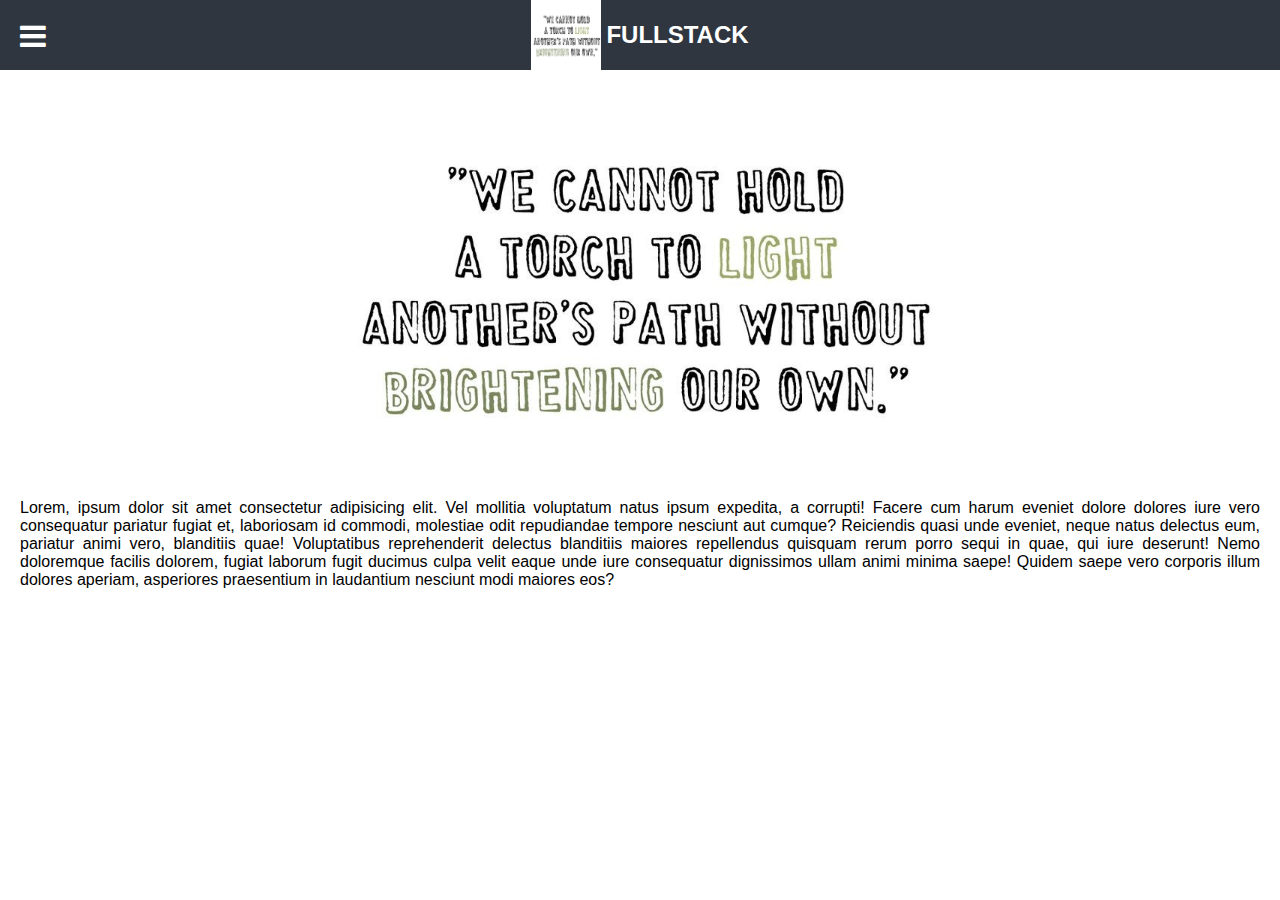
<file: Assignment-10/index.html>
<!DOCTYPE html>
<html lang="en">
  <head>
    <meta charset="UTF-8" />
    <meta name="viewport" content="width=device-width, initial-scale=1.0" />
    <title>Responsive Side-Bar</title>
    <link rel="stylesheet" href="https://stackpath.bootstrapcdn.com/font-awesome/4.7.0/css/font-awesome.min.css" >
    <link rel="stylesheet" href="css/style.css" />
  <body>
    <div class="header">
        <img
        src="./images/banner.jpeg"
        alt=""
      />
        <h2>FULLSTACK</h2>
    </div>
        <input type="checkbox"  id="chk">
        <label for="chk" class="show-btn">
            <i class="fa fa-bars"></i>
        </label>
        <label for="chk" class="hide-btn">
            <i class="fa fa-times" ></i>
        </label>
    <div class="side-bar">
        <ul>
            <li>
              <a href="#"
                ><i class="fa fa-home" aria-hidden></i><span>Home</span></a
              >
            </li>
            <li>
              <a href="#"
                ><i class="fa fa-user" aria-hidden></i><span>About</span></a
              >
            </li>
            <li>
              <a href="#"
                ><i class="fa fa-tasks" aria-hidden></i><span>Services</span></a
              >
            </li>
            <li>
              <a href="#"
                ><i class="fa fa-rss" aria-hidden></i><span>Blog</span></a
              >
            </li>
            <li>
              <a href="#"
                ><i class="fa fa-id-card" aria-hidden></i
                ><span>Contact</span></a
              >
            </li>
          </ul>
      <div class="social">          
        <a href="#" target="_blank" "><i class="fa fa-facebook-square"></i></a>
        <a href="#" target="_blank" "><i class="fa fa-youtube-square" aria-hidden="true"></i></a>
        <a href="#" target="_blank" "><i class="fa fa-instagram" aria-hidden="true"></i></a>
      </div>
    </div>
    <div class="main-content">
        <img src="./images/banner.jpeg" alt="">
        <p>
            Lorem, ipsum dolor sit amet consectetur adipisicing elit. Vel mollitia voluptatum natus ipsum expedita, a corrupti! Facere cum harum 
            eveniet dolore dolores iure vero consequatur pariatur fugiat et, laboriosam id commodi, molestiae odit repudiandae tempore nesciunt aut 
            cumque? Reiciendis quasi unde eveniet, neque natus delectus eum, pariatur animi vero, blanditiis quae! Voluptatibus reprehenderit delectus 
            blanditiis maiores repellendus quisquam rerum porro sequi in quae, qui iure deserunt! Nemo doloremque facilis dolorem, fugiat laborum fugit ducimus culpa velit eaque
            unde iure consequatur dignissimos ullam animi minima saepe! Quidem saepe vero corporis illum dolores aperiam, asperiores praesentium in laudantium nesciunt modi maiores eos?
        </p>
    </div>  
  </body>
</html>
</file>
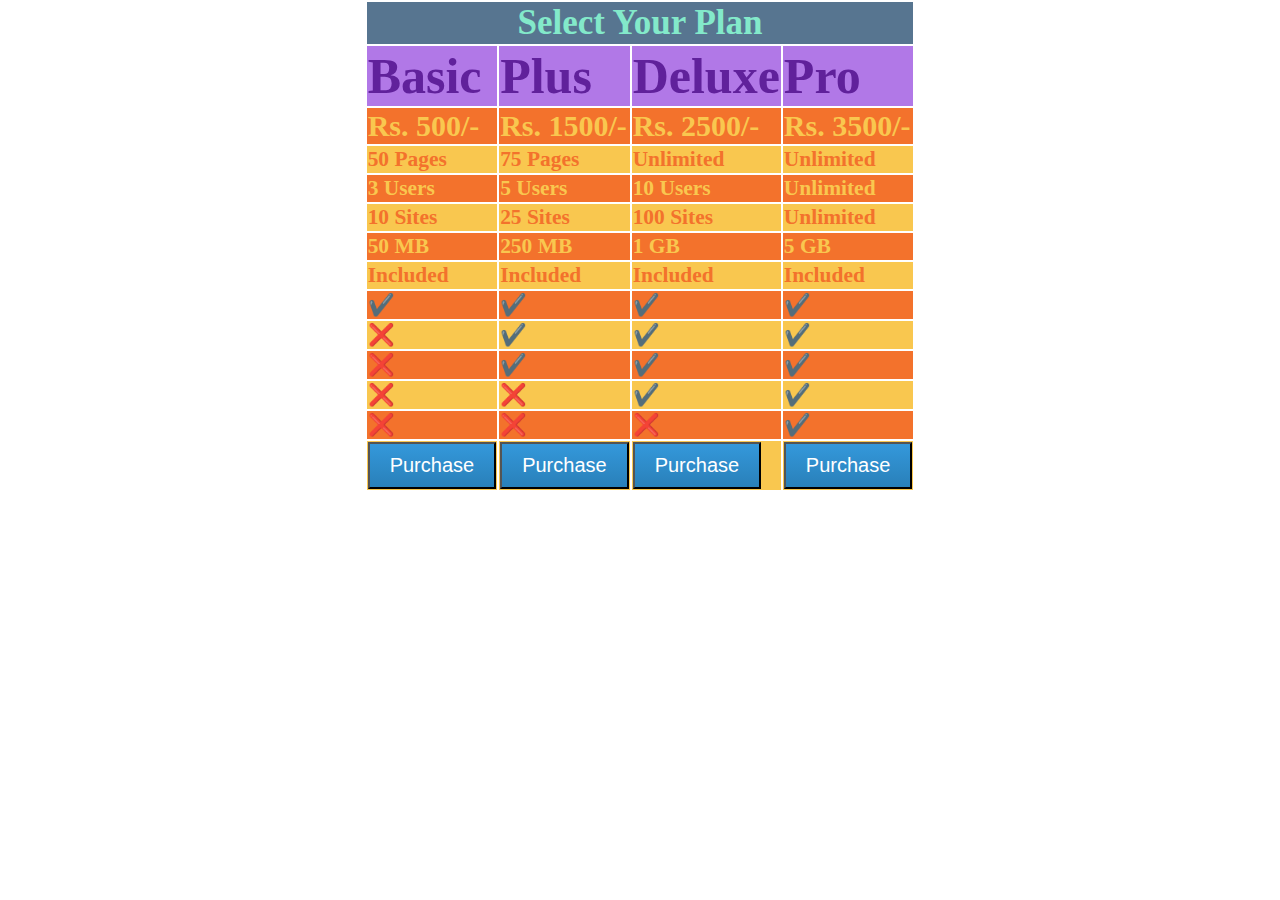
<file: Assignment-13/index.html>
<!DOCTYPE html>
<html lang="en">

<head>
    <meta charset="UTF-8">
    <meta http-equiv="X-UA-Compatible" content="IE=edge">
    <meta name="viewport" content="width=device-width, initial-scale=1.0">
    <title>Custom Plan Table</title>
    <link rel="stylesheet" href="./css/styles.css"/>
</head>

<body>
    <table id="mainTable">
        <thead>
            <tr>
                <td id="mainHeading">Select Your Plan</td>
            </tr>
        </thead>
        <tbody id="tableBody">
            <tr>
                <td><button class="btn"></button></td>
            </tr>
        </tbody>
    </table>
    <script src="./index.js"></script>
</body>

</html>
</file>
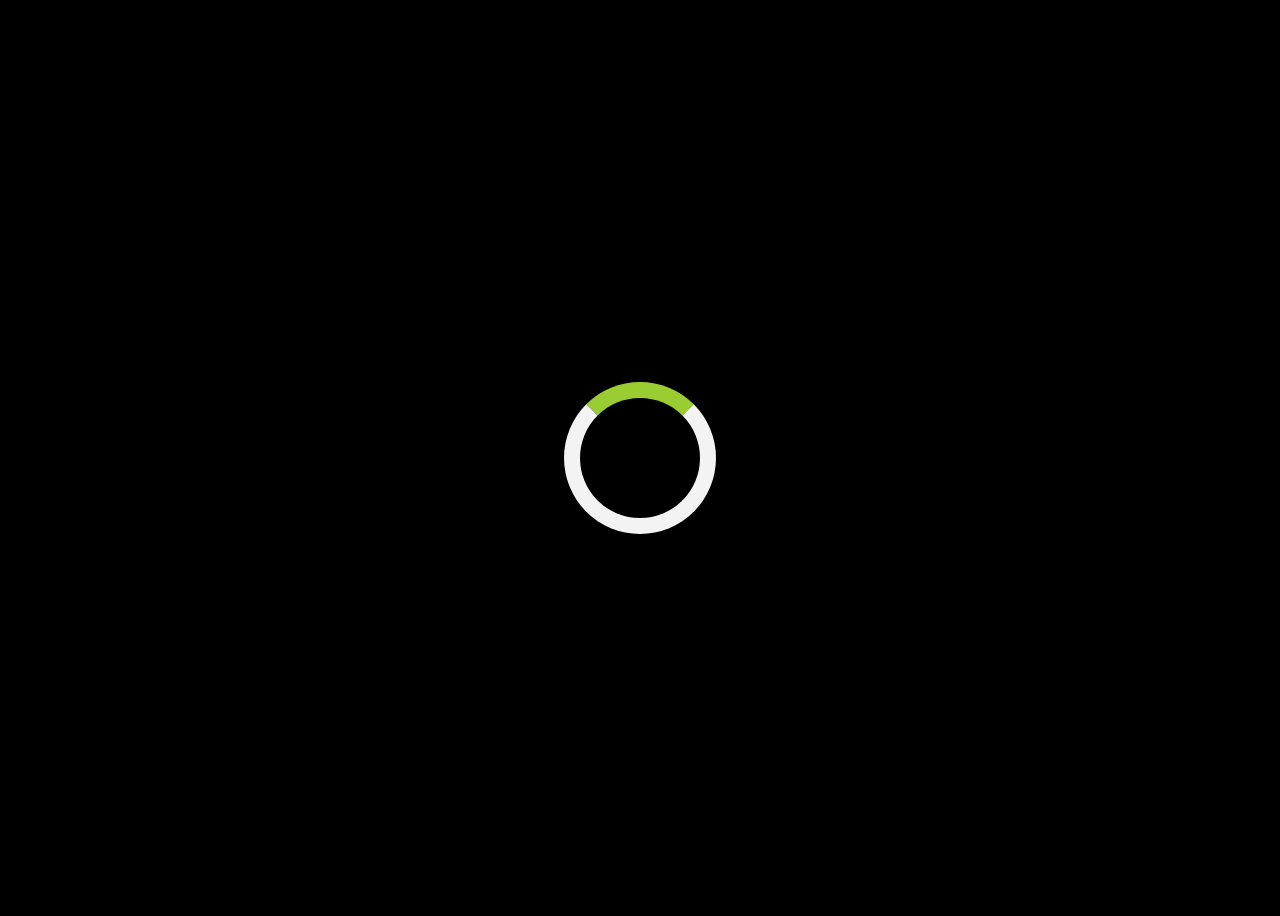
<file: Assignment-14/index.html>
<!DOCTYPE html>
<html lang="en">
<head>
    <meta charset="UTF-8">
    <meta http-equiv="X-UA-Compatible" content="IE=edge">
    <meta name="viewport" content="width=device-width, initial-scale=1.0">
    <title>JS Counter with Loader</title>
    <link rel="stylesheet" href="css/styles.css">
</head>
<body id = "body">
    
    <div id="main-container" class="container">
        <div  id="loading" class="loader"></div>
    </div>
   
    
    <script src="script.js"></script>
</body>
</html>
</file>
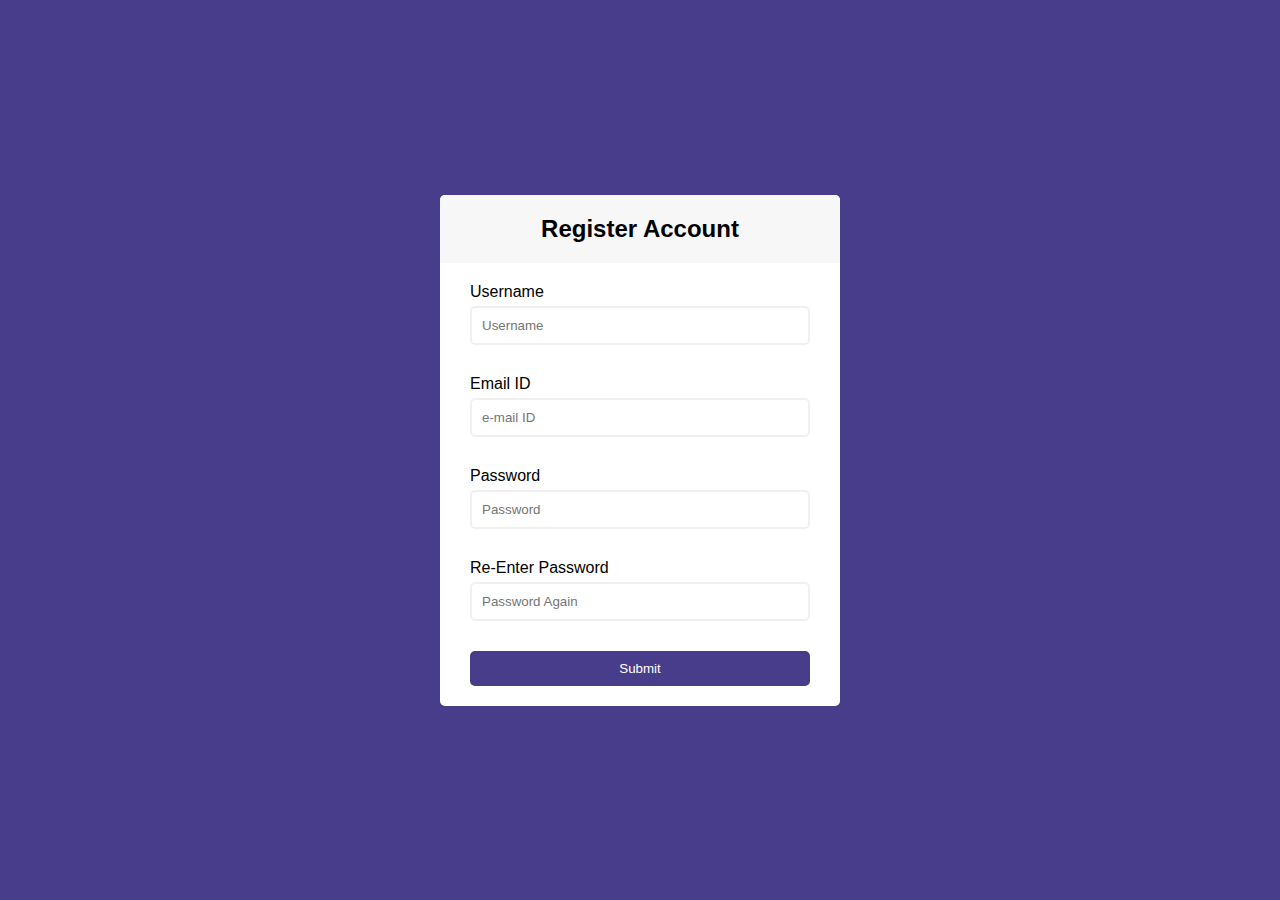
<file: Assignment-15/index.html>
<!DOCTYPE html>
<html lang="en">
  <head>
    <meta charset="UTF-8" />
    <meta name="viewport" content="width=device-width, initial-scale=1.0" />
    <title>Form Validation</title>
    <link rel="stylesheet" href="style.css" />
    <link
      rel="stylesheet"
      href="https://stackpath.bootstrapcdn.com/font-awesome/4.7.0/css/font-awesome.min.css"
      integrity="sha384-wvfXpqpZZVQGK6TAh5PVlGOfQNHSoD2xbE+QkPxCAFlNEevoEH3Sl0sibVcOQVnN"
      crossorigin="anonymous"
    />
  </head>
  <body>
    <div class="container">
      <div class="header">
        <h2>Register Account</h2>
      </div>
      <form class="form" id="form">
        <div class="form-control">
          <label for="username">Username</label>
          <input type="text" id="username" placeholder="Username" />
          <i class="fa fa-check-circle"></i>
          <i class="fa fa-exclamation-circle"></i>
          <small>Error Msg</small>
        </div>

        <div class="form-control">
          <label for="email">Email ID </label>
          <input type="text" id="email" placeholder="e-mail ID" />
          <i class="fa fa-check-circle"></i>
          <i class="fa fa-exclamation-circle"></i>
          <small>Error Msg</small>
        </div>

        <div class="form-control">
          <label for="password1">Password</label>
          <input type="password" id="password1" placeholder="Password" />
          <i class="fa fa-check-circle"></i>
          <i class="fa fa-exclamation-circle"></i>
          <small>Error Msg</small>
        </div>

        <div class="form-control">
          <label for="password2">Re-Enter Password</label>
          <input type="password" id="password2" placeholder="Password Again" />
          <i class="fa fa-check-circle"></i>
          <i class="fa fa-exclamation-circle"></i>
          <small>Error Msg</small>
        </div>
        <button type="submit">Submit</button>
      </form>
    </div>

    <script src="script.js"></script>
  </body>
</html>
</file>
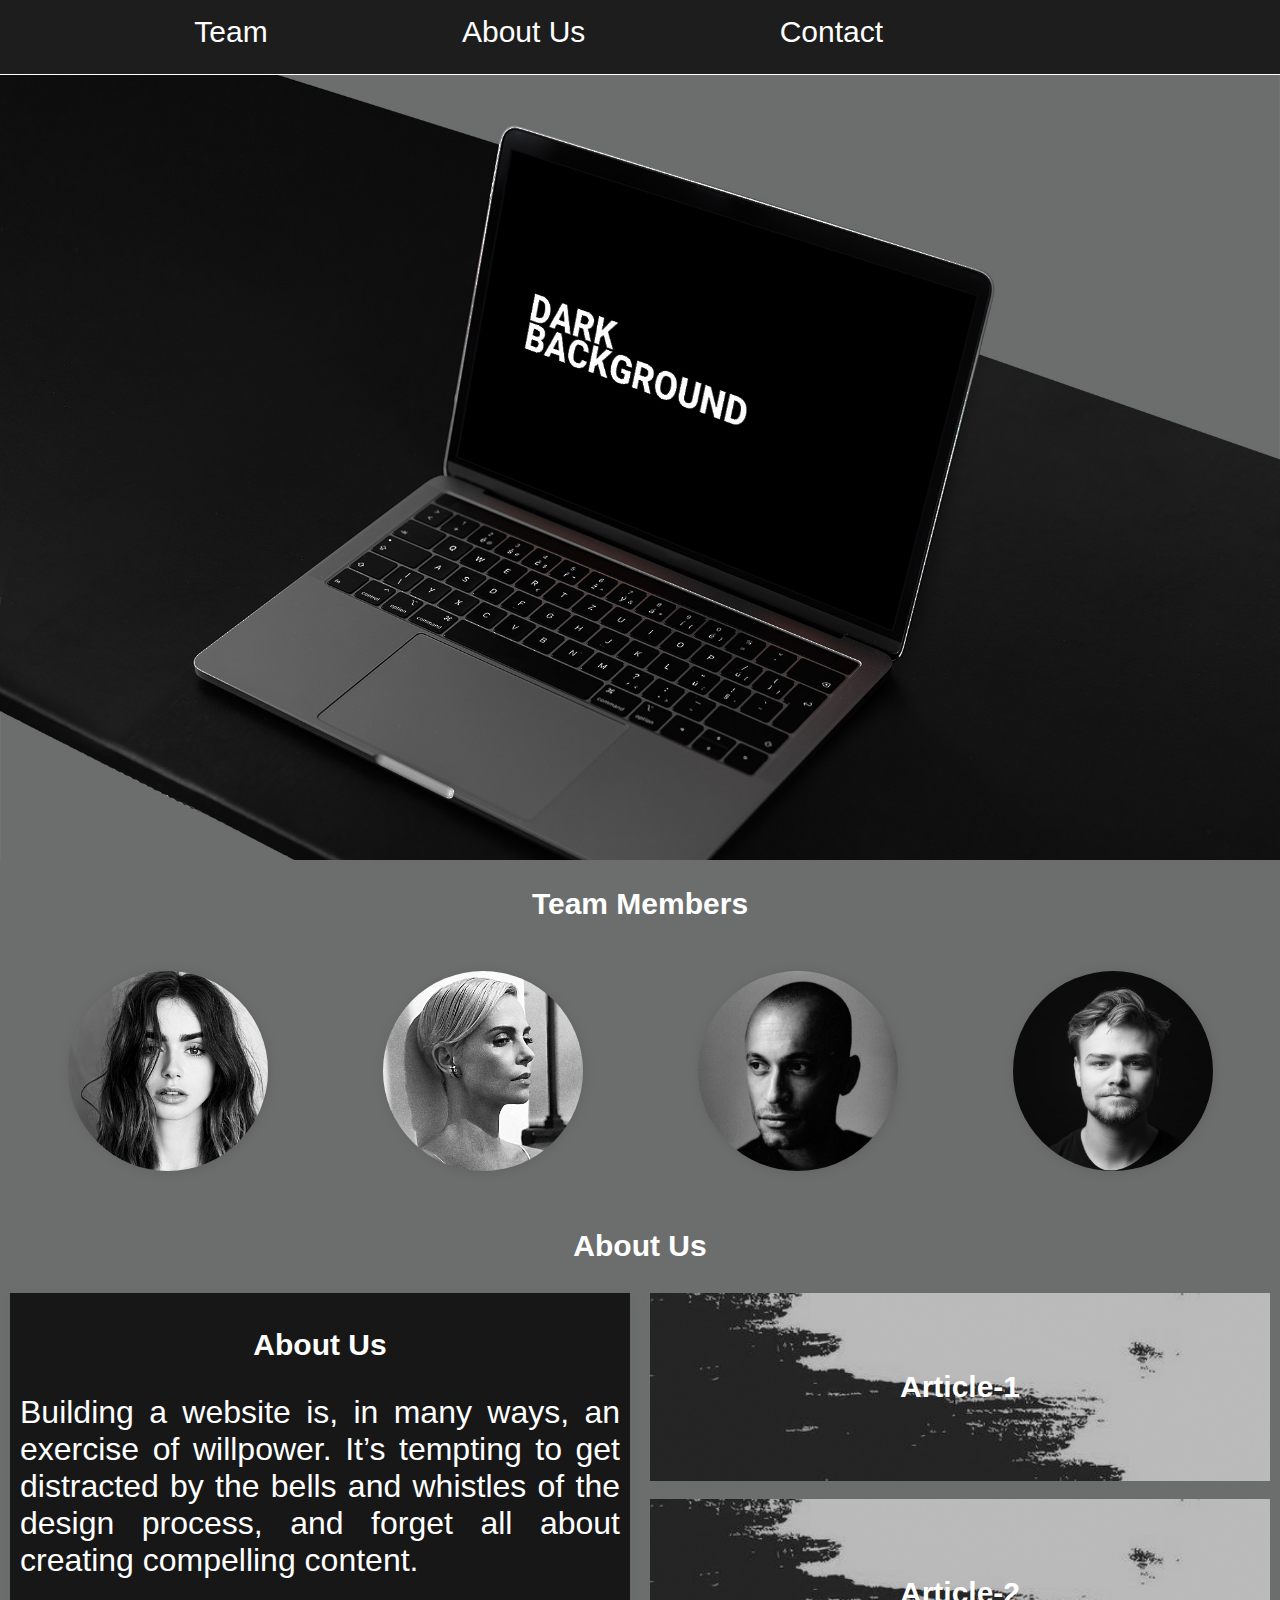
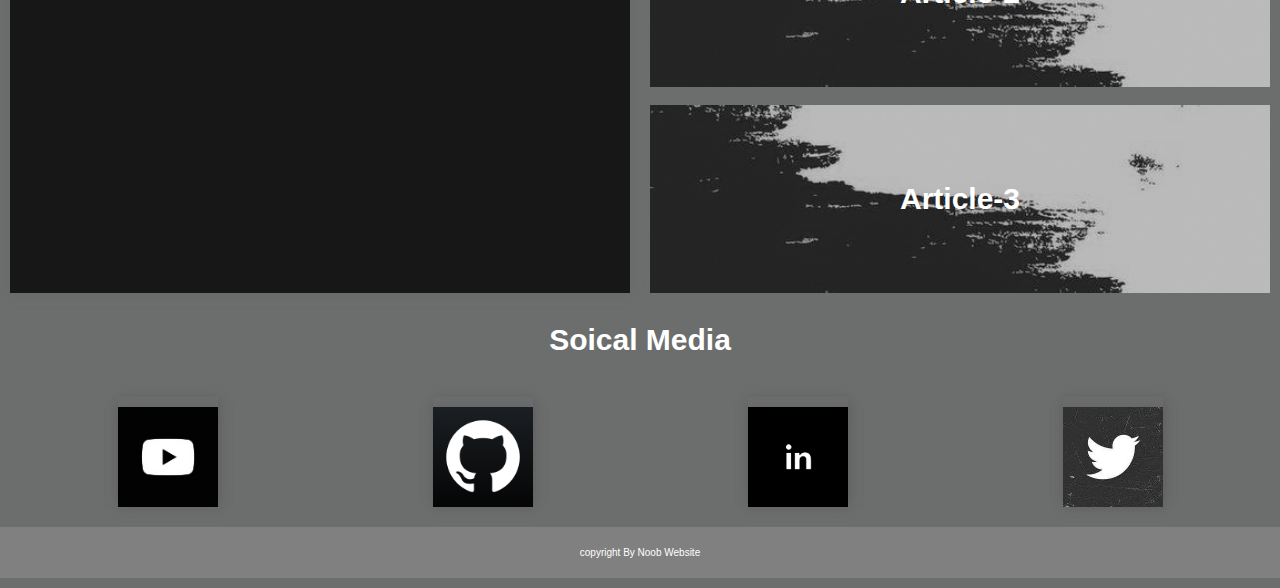
<file: Assignment-9/index.html>
<!DOCTYPE html>
<html lang="en">

<head>
    <meta charset="UTF-8">
    <meta http-equiv="X-UA-Compatible" content="IE=edge">
    <meta name="viewport" content="width=device-width, initial-scale=1.0">
    <title>Assignmet 7</title>
    <link rel="stylesheet" href="./style.css">
</head>

<body>
    <header class="tac cw bclg p10 navBar">
        <nav>
            <a href="#link1" class="tH"> Team</a>
            <a href="#link2" class="tH"> About Us</a>
            <a href="#link3" class="tH"> Contact</a>
            <a class="oC" onclick="clicked()">:</a>
        </nav>
        <div class="newBar" id="newBar">
            <a href="#link1" onclick="clicked()">Team</a>
            <a href="#link2" onclick="clicked()">About Us</a>
            <a href="#link3" onclick="clicked()">Contact</a>
            <a onclick="clicked()">X</a>
        </div>
    </header>
    <div class="mb10 bill">
        
        <img class="bannerImg"src="./dark background.jpg"/>
    </div>
    <span id="link1"></span>
    <div class="tac cw"><h1>Team Members</h1></div>
    <div class="p10 cirCont">
        <div class="cirCont2">
            <div class="circle">
                <img class = "llImg circle" src="./1.png" />
            </div>
            <div class="circle">
                <img class = "llImg circle" src="./2.jpg" />
            </div>
        </div>
        <div class="cirCont2">
            <div class="circle">
                <img class = "llImg circle" src="./3.jpg" />
            </div>
            <div class="circle">
                <img class = "llImg circle" src="./4.jpg" />
            </div>
        </div>
    </div>
    <div class="tac mb10 cw"><h1 id="link2">About Us</h1></div>
    <div class="boxContainer mb10">
        <div class="boxContainerInner">
            <div class="itm2 bcbillu  tac cw p10 resText" >
                <h2>About Us</h2>
                <p class="taj" style="font-size:xx-large;">Building a website is, in many ways, an exercise of willpower. It’s tempting to get distracted by the bells and whistles of the design process, and forget all about creating compelling content.</p>
            </div>
        </div>
        <div class="boxContainerInner">
            <div class="itm dfaic tac cw bgImg">
                <h2>
                    Article-1
                </h2>
            </div>
            <div class="itm dfaic tac cw bgImg">
                <h2>
                    Article-2
                </h2>
            </div> 
            <div class="itm dfaic tac cw bgImg">
                <h2>
                    Article-3
                </h2>
            </div>
        </div>
    </div>
    <div class="tac cw">
        <h1 id="link3">
            Soical Media
        </h1>
    </div>
    <div class="p10 cirCont mb10">
        <div class="cirCont2">
            <div class="sqaure">
                <a href="https:/www.youtube.com" target="blank">
                    <img class = "sqaure"src="./unnamed.jpg">
                </a>
            </div>
            <div class="sqaure">
                <a href="https:/www.github.com" target="blank">
                
                    <img src="./unnamed.png" class="sqaure">
                </a>
            </div>
        </div>
        <div class="cirCont2">
            <div class="sqaure">
                <a href="https:/www.linkedin.com" target="blank">
                
                    <img src="./images.png" alt="" class="sqaure">
                </a>
            </div>
            <div class="sqaure">
                <a href="https:/www.twitter.com" target="blank">
                
                    <img src="./AaUbc7ao_400x400.jpg" alt="" class="sqaure">
                </a>
            </div>
        </div>
    </div>
    <!-- <div class="tac mb10">Section-4</div> -->
    <footer class="tac cw bclg p10 mb10">
        <p style="font-size: x-small;">copyright By Noob Website</p>
    </footer>
    <script src="./script.js"></script>
</body>

</html>
</file>
<file: Assignment-10/css/style.css>
*{
    padding: 0;
    margin: 0;
    box-sizing: border-box;
    font-family: Arial, Helvetica, sans-serif;        
}
.header
{
    width: 100%;
    height: 70px;
    background-color: #2f3640;
    position: fixed;
    top: 0;            
    display: flex;
    justify-content: center;
}
.header img
{
    height: 70px;
    width: 70px;
    margin-right: 5px;
}
.header h2
{            
    line-height: 70px;
    text-align: center;
    color: white;            
}
.side-bar
{
    width: 20%;
    height: 100vh;
    background-color:#353b48 ;
    position: fixed;
    top: 0;
    left: -100%;
    margin-top: 70px; 
    transition: .7s;
}
ul
{
    list-style: none;
    margin: 0;padding: 0;
}
ul li
{
    color: white;
    border-bottom: 2px solid rgba(255,255,255,.1);
}
ul li a 
{
    display: block;
    color: white;
    text-decoration: none;
    text-transform: uppercase;
    padding: 20px;
}    
ul li a:hover
{
    background-color: #dcdde1;
color: black;    
}  
ul li a:hover i {
background-color: #dcdde1;
color: black;
}
a i {
font-size: 18px;
color: white;
margin-right: 20px;
}  
.show-btn, .hide-btn
{
    position: fixed;
    font-size: 30px;
    color: white;
    transition: .4s;
    top: 20px;
    left: 20px;            
}
.hide-btn
{
    opacity: 0;
}
#chk
{
    position: absolute;
    visibility: hidden;  
     z-index: -100;
}

    #chk:checked ~ .side-bar
    {
        left: 0;
    }
    #chk:checked ~ .show-btn
    {
        opacity: 0;
    }
    #chk:checked ~ .hide-btn
    {
        opacity: 1;
    }
    #chk:checked ~ .main-content
    {
        width: 80%;
    }
.main-content
{
    float: right;
    width: 100%;
    transition: .7s;
    padding: 20px;
}
.main-content img
{
    width: 100%;
    max-width: 600px;
    display: block;
    margin: auto;
    margin-top: 50px;
    
}
.main-content p
{
    text-align: justify;
}
.social
{
    margin-top: 180px;
    display: flex;
    justify-content: space-evenly;
    border-top: 2px solid rgba(255,255,255,.1);
    border-bottom: 2px solid rgba(255,255,255,.1);
}
.social i
{
    padding: 10px 0;
    font-size: 30px;
    color: white;
    float: left;
}

@media (max-width: 500px)
{
    .header
{
    width: 100%;
    height: 70px;
    background-color:  #2f3640;
    position: fixed;
    top: 0;            
    display: flex;
    justify-content: center;
}
.header img
{
    height: 70px;
    width: 70px;
    margin-right: 5px;
}
.header h2
{
    display: none;           
}
    .side-bar
{
    width: 100%;
    height: 100vh;
    background-color:#353b48 ;
    position: fixed;
    top: 0;
    left: -100%;
    margin-top: 70px;
    transition: .7s;
    
}
ul
{
    list-style: none;
    
}
ul li
{            
    border-bottom: 2px solid rgba(255,255,255,.1);
}
ul li a 
{
    display: block;
    color: white;
    text-decoration: none;
    text-transform: uppercase;
    padding: 20px;
}        

.show-btn, .hide-btn
{
    position: fixed;
    font-size: 30px;
    color: white;
    line-height: 70px;
    transition: .4s;
    top: 0px;
    left: 20px;            
}
.hide-btn
{
    opacity: 0;
}
#chk
{
    position: absolute;
    visibility: hidden;  
     z-index: -100;
}

    #chk:checked ~ .side-bar
    {
        left: 0;
    }
    #chk:checked ~ .show-btn
    {
        opacity: 0;
    }
    #chk:checked ~ .hide-btn
    {
        opacity: 1;
    }
    #chk:checked ~ .content
    {
        width: 80%;
    }
}
</file>
<file: Assignment-13/css/styles.css>
* {
  font-size: 1.05em;
  margin: 0;
}

#mainHeading {
  font-size: 50px;
  font-weight: bold;
}

#mainTable {
  margin: auto;
}

#mainHeading {
  font-size: 35px;
  text-align: center;
  color: #83e9ca;
  background-color: #577590;
}

#planName {
  font-size: 50px;
  color: #60219b;
  background-color: #b178e7;
}

#planCost {
  font-size: 30px;
  color: #f9c74f;
}

#tableBody td {
  font-weight: 600;
}

#tableBody tr:nth-child(odd) {
  color: #f3722c;
  background-color: #f9c74f;
}

#tableBody tr:nth-child(even) {
  color: #f9c74f;
  background-color: #f3722c;
}

.btn {
  background: #3498db;
  background-image: linear-gradient(to bottom, #3498db, #2980b9);
  font-family: Arial;
  color: #ffffff;
  font-size: 20px;
  padding: 10px 20px 10px 20px;
  text-decoration: none;
}

.btn:hover {
  background: #3cb0fd;
  background-image: linear-gradient(to bottom, #3cb0fd, #3498db);
  text-decoration: none;
}
/*# sourceMappingURL=styles.css.map */
</file>
<file: Assignment-14/css/styles.css>
body{
    background-color: black;
    display: flex;
    justify-content: center;
    align-items: center;
    height: 100vh;
}
.heading{
    font-size: 20px;
    font-family: monospace;
    text-align: center;
    color:white;
}
#main-container{
    /* border: solid 2px white;  */
}
.container{
    display: flex;
    border:solid 2px black;
    justify-content: center;
    align-items: center;
    height: 100px;
}
button{
    background-color: yellow;
    border:none;
    font-size: 50px;
    width: 50px;
    margin-left: 40px;
    margin-right: 40px;
}
p{
    color: yellow;
    font-size: 50px;
}
.fade{
    color: rgb(243, 243, 168);
}
h1{
    color: white;
}

.loader {
    border: 16px solid #f3f3f3; /* Light grey */
    border-top: 16px solid yellowgreen; /* Blue */
    border-radius: 50%;
    width: 120px;
    height: 120px;
    animation: spin 2s linear infinite;
    display: flex;
    justify-content: center;
    align-items: center;
    
  }
  
  @keyframes spin {
    0% { transform: rotate(0deg); }
    100% { transform: rotate(360deg); }
  }
</file>
<file: Assignment-15/style.css>
* {
  padding: 0;
  margin: 0;
  box-sizing: border-box;
}

body {
  background-color: darkslateblue;
  font-family: "Open Sans", sans-serif;
  height: 100vh;
  display: flex;
  justify-content: center;
  align-items: center;
}
.container {
  background-color: #fff;
  width: 400px;
  border-radius: 5px;
  overflow: hidden;
}
.header {
  background-color: #f7f7f7;
}
.header h2 {
  padding: 20px;
  text-align: center;
}
.form {
  padding: 20px 30px;
}
.form-control {
  margin-bottom: 10px;
  padding-bottom: 20px;
  position: relative;
}
.form-control label {
  display: block;
  margin-bottom: 5px;
}
.form-control input {
  display: block;
  width: 100%;
  padding: 10px;
  border-radius: 5px;
  outline: none;
  border: 2px solid #f0f0f0;
}
.form-control i {
  position: absolute;
  right: 10px;
  top: 40px;
  visibility: hidden;
}
.form-control small {
  position: absolute;
  left: 0;
  margin-top: 5px;
  visibility: hidden;
}
.form button {
  display: block;
  width: 100%;
  background-color: darkslateblue;
  color: white;
  padding: 10px;
  outline: none;
  border: none;
  border-radius: 5px;
  text-align: center;
}
.form-control.success input {
  border-color: rgb(48, 207, 48);
}
.form-control.success .fa-check-circle {
  visibility: visible;
  color: rgb(48, 207, 48);
}
.form-control.error input {
  border-color: red;
}
.form-control.error .fa-exclamation-circle {
  color: red;
  visibility: visible;
}
.form-control.error small {
  visibility: visible;
  color: red;
}
</file>
<file: Assignment-9/style.css>
* {
    /* font-weight: bold; */
    font-size: 30px;
    font-family: 'Segoe UI', Tahoma, Geneva, Verdana, sans-serif;
}

html,
body {
    scroll-behavior: smooth;
    margin: 0%;
}

.bclg {
    background-color: gray;
}

.bclb {
    background-color: rgb(144, 200, 219);
}

.bclp {
    background-color: plum;
}

.bcbillu {
    background-color: #171717;
}

.tac {
    text-align: center;
}

.taj {
    text-align: justify;
}

.p10 {
    padding: 10px;
}

.mb10 {
    margin-bottom: 10px;
}

.p100 {
    padding: 100px;
}

.cw {
    color: white;
}

.w50p {
    width: 50%;
}

.h200px {
    height: 200px
}

.cirCont {
    display: flex;
    flex-wrap: wrap;
}

.bs1p {
    border: solid 1px;
}


.dfaic {
    display: flex;
    justify-content: center;
    /* align-items: center; */
    flex-direction: column;
}

.cirCont2 {
    width: 100%;
    /* border: solid 1px; */
    display: flex;
    flex-wrap: wrap;
    /* justify-content: space-around; */
}

@media(min-width:500px) {
    .cirCont {
        flex-wrap: nowrap;
    }

    .cirCont2 {
        width: 50%;
        flex-direction: row;

    }
}

.circle {
    /* background-color: orange; */
    border-radius: 50%;
    min-width: 200px;
    min-height: 200px;
    display: inline-block;
    margin: 10px auto;
}

.boxContainer {
    display: flex;
    flex-direction: column;
}

.boxContainerInner {
    height: 600px;
    width: 100%;
    display: flex;
    flex-direction: column;
    justify-content: space-between;
    margin-top: 20px;
}

@media(min-width:735px) {
    .boxContainer {
        flex-direction: row;
    }

    .boxContainerInner {
        width: 50%;
        padding: 10px;
        margin-top: 0px;
    }
}

.itm {
    background-color: red;
    height: calc(33% - 10px);
}

.itm2 {
    height: 100%;
}

.sqaure {
    /* background-color: orangered; */
    height: 100px;
    width: 100px;
    margin: 10px auto;
    box-shadow: 1px 1px 10px rgb(97, 97, 97);
    cursor: pointer;
}

.bannerImg {
    width: 100%;
}

.navBar {
    background-color: #1D1D1D;
    /* position: fixed; */
}

body {
    background-color: #6C6E6D;
}

.llImg {
    width: 200px;
    border-radius: inherit;
    height: auto;
    box-shadow: 1px 1px 10px rgb(97, 97, 97);
}

.bgImg {
    background-image: url(./banner.jpg);
    background-size: cover;
}

.bgImg:hover {
    cursor: pointer;
    box-shadow: 1px 1px 10px white;
}

.resText {
    box-shadow: 1px 1px 10px rgb(104, 104, 104);
    font-size: 10%;
}

.bill {
    margin-top: 75px;
}

header {
    position: fixed;
    width: calc(100% - 0px);
    height: 75px;
    box-sizing: border-box;
    top: 0px;
    border-bottom: solid 1px white;
}


nav {
    display: flex;
    justify-content: space-evenly;
    /* visibility: hidden; */
    /* border: solid 1px; */
}

nav a {
    color: white;
    padding: 5px 10px;
    text-decoration: none;

}

nav a:hover {
    color: black;
    background-color: white;
}

.tH {
    visibility: unset;
}

.oC {
    visibility: hidden;
}

@media (max-width:700px) {
    .tH {
        visibility: hidden;
    }

    .oC {
        visibility: unset;
    }
}

.newBar {
    background-color: #171717;
    width: 100vw;
    height: 100vh;
    position: absolute;
    top: -100vh;
    left: 0;
    display: flex;
    flex-direction: column;
    justify-content: space-around;
    /* visibility: hidden; */
    transition: 500ms;
}
.newBar a{
    color: white;
    text-decoration: none;
}

.newBar a:hover {
    color: black;
    background-color: white;
}
</file>
